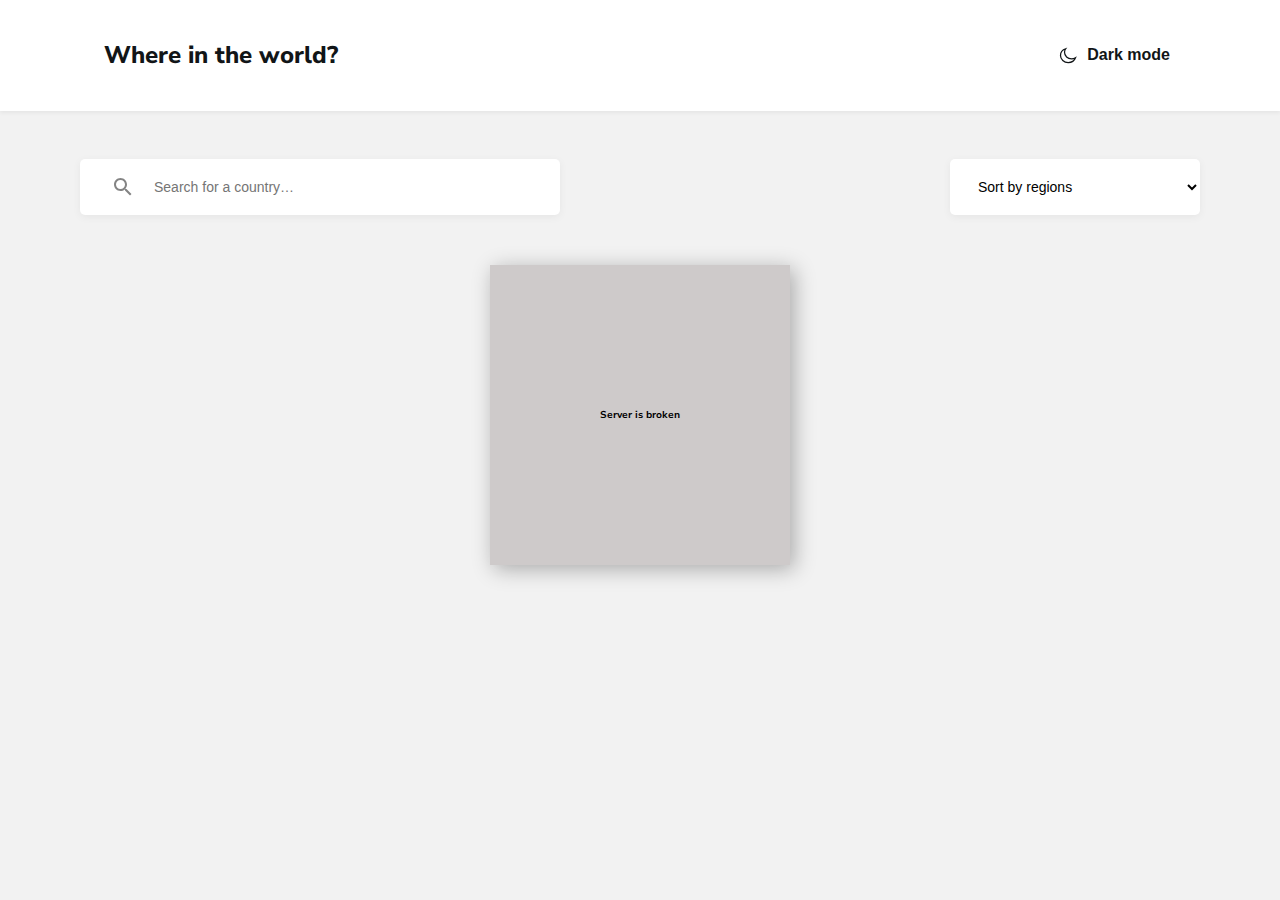
<file: index.html>
<!DOCTYPE html>
<html lang="en">

<head>
    <meta charset="UTF-8" />
    <meta http-equiv="X-UA-Compatible" content="IE=edge" />
    <meta name="viewport" content="width=device-width, initial-scale=1.0" />
    <title>Countries</title>
    <link rel="preconnect" href="https://fonts.googleapis.com" />
    <link rel="preconnect" href="https://fonts.gstatic.com" crossorigin />
    <link href="https://fonts.googleapis.com/css2?family=Nunito+Sans:wght@300;800&display=swap" rel="stylesheet" />
    <link rel="stylesheet" href="./css/style.css" />
</head>

<body>
    <header class="site-header">
        <div class="container header-section">
            <a href="#" class="site-logo"> Where in the world? </a>
            <div class="dark-mode">
                <button class="toggleBtn">
                <img src="./images/Path.svg" alt="dark mode icon" />
                <h4 class="dark-title">Dark mode</h4>
               </button>
            </div>
        </div>
    </header>

    <section class="search-bar container hidden">

        <form action="" class="search-form">
            <input type="text" class="search-input" placeholder="Search for a country…" />
        </form>
        <form class="select-region">
            <select name="regions" id="regions" class="selectors">
                <option value="0" selected>Sort by regions</option>
                <option value="Africa">Africa</option>
                <option value="America">America</option>
                <option value="Asia">Asia</option>
                <option value="Europe">Europe</option>
               <option value="Oceania">Oceania</option>
            </select>
        </form>
    </section>
    <div class="box ">
        <div class="containers">
            <span class="circle"></span>
            <span class="circle"></span>
            <span class="circle"></span>
            <span class="circle"></span>
        </div>
    </div>
    <section class="countries">
        <div class="container grid">

        </div>
    </section>
    <script src="./js/app.js"></script>
</body>

</html>
</file>
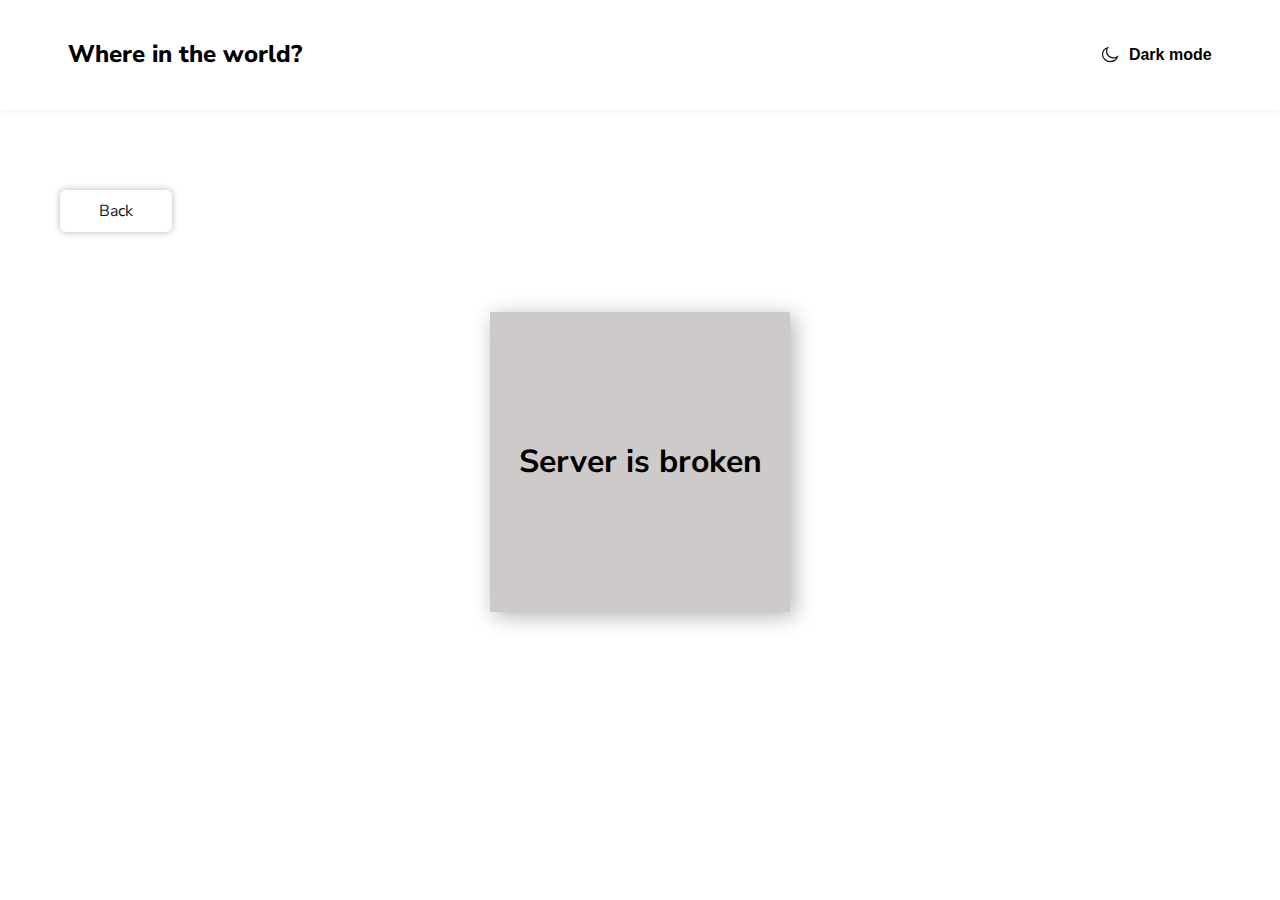
<file: about/about.html>
<!DOCTYPE html>
<html lang="en">

<head>
    <meta charset="UTF-8">
    <meta http-equiv="X-UA-Compatible" content="IE=edge">
    <meta name="viewport" content="width=device-width, initial-scale=1.0">

    <title id="title">About </title>
    <link href="https://fonts.googleapis.com/css2?family=Nunito+Sans:wght@300;800&display=swap" rel="stylesheet" />

    <link rel="stylesheet" href="../css/about.css">
</head>

<body>
    <header class="site-header">
        <div class="container header-section">
            <a href="../index.html" class="site-logo"> Where in the world? </a>
            <div class="dark-mode">
                <button class="toggleBtn">
                <img src="../images/Path.svg" alt="dark mode icon" />
                <h4 class="dark-title">Dark mode</h4>
               </button>
            </div>
        </div>
    </header>

    <a href="../index.html" class="back">  Back</a>
    <div class="box ">
        <div class="containers">
            <span class="circle"></span>
            <span class="circle"></span>
            <span class="circle"></span>
            <span class="circle"></span>
        </div>
    </div>
    <section class="countries container">
        <div class="container grid ">
            <div class="img-section">

            </div>
            <div class="texts">

            </div>
        </div>
    </section>
    <script src="../js/about.js"></script>
</body>

</html>
</file>
<file: css/style.css>
:root {
  --bg-color-dark: #F2F2F2;
  --bg-color-white: #fff;
  --colors: #111517;
  --header-bg: #fff;
}

* {
  -webkit-box-sizing: border-box;
          box-sizing: border-box;
  font-size: 10px;
}

*:focus {
  outline: #202C36 solid;
  outline-offset: 4px;
}

body {
  margin: 0;
  padding: 0;
  font-family: 'Nunito Sans', sans-serif;
  font-weight: 300;
  font-size: 1.4rem;
  background-color: var(--bg-color-dark);
  -webkit-transition: 150ms;
  transition: 150ms;
}

body.active {
  background-color: #202C36;
  color: #fff;
}

.container {
  max-width: 1440px;
  width: 100%;
  padding-left: 8rem;
  padding-right: 8rem;
  margin-left: auto;
  margin-right: auto;
}

.site-header {
  padding: 2.4rem;
  -webkit-box-shadow: 0px 2px 4px 0px #0000000E;
          box-shadow: 0px 2px 4px 0px #0000000E;
  background-color: var(--header-bg);
  -webkit-transition: 150ms;
  transition: 150ms;
}

.site-header.active {
  background-color: #2B3844;
}

.site-header.active .site-logo {
  color: #fff;
  background-color: #2B3844;
}

.site-header.active .toggleBtn h4 {
  color: #fff;
}

.header-section {
  display: -webkit-box;
  display: -ms-flexbox;
  display: flex;
  -webkit-box-align: center;
      -ms-flex-align: center;
          align-items: center;
  -webkit-box-pack: justify;
      -ms-flex-pack: justify;
          justify-content: space-between;
}

.site-logo {
  text-decoration: none;
  color: var(--colors);
  font-weight: 800;
  font-size: 2.4rem;
  line-height: 3.3rem;
  -webkit-transition: 150ms;
  transition: 150ms;
}

.site-logo:hover {
  opacity: 0.6;
}

.dark-mode,
.toggleBtn {
  display: -webkit-box;
  display: -ms-flexbox;
  display: flex;
  -webkit-box-align: center;
      -ms-flex-align: center;
          align-items: center;
  -webkit-transition: .3s ease;
  transition: .3s ease;
  -ms-flex-wrap: wrap;
      flex-wrap: wrap;
}

.toggleBtn {
  border: none;
  outline: none;
  background-color: transparent;
  cursor: pointer;
  width: 100%;
}

.dark-mode:hover {
  opacity: 0.6;
}

.dark-title {
  margin-left: 1rem;
  font-weight: 600;
  font-size: 1.6rem;
  color: var(--colors);
  cursor: pointer;
}

.search-bar {
  margin-top: 4.8rem;
  display: -webkit-box;
  display: -ms-flexbox;
  display: flex;
  -webkit-box-align: center;
      -ms-flex-align: center;
          align-items: center;
  -webkit-box-pack: justify;
      -ms-flex-pack: justify;
          justify-content: space-between;
  -ms-flex-wrap: wrap;
      flex-wrap: wrap;
}

.search-input {
  background: url("../icon-search-black.svg");
  background-repeat: no-repeat;
  background-size: 18px;
  background-position: 3.4rem center;
  font-size: 1.4rem;
  line-height: 2rem;
  border: none;
  width: 48rem;
  padding: 1.8rem 1.8rem 1.8rem 7.4rem;
  border-radius: 5px;
  -webkit-box-shadow: 0px 2px 9px 0px #0000000E;
          box-shadow: 0px 2px 9px 0px #0000000E;
  background-color: var(--bg-color-white);
  -webkit-transition: 150ms;
  transition: 150ms;
}

.search-input.active {
  background-color: #2B3844;
  color: #fff;
}

.selectors {
  width: 25rem;
  height: 5.6rem;
  background-color: var(--bg-color-white);
  font-size: 1.4rem;
  line-height: 2rem;
  border: none;
  padding: 1.8rem 7rem 1.8rem 2.4rem;
  border-radius: 5px;
  cursor: pointer;
  -webkit-box-shadow: 0px 2px 9px 0px #0000000E;
          box-shadow: 0px 2px 9px 0px #0000000E;
  -webkit-transition: 150ms ease;
  transition: 150ms ease;
}

.selectors option {
  font-size: 1.4rem;
  line-height: 2rem;
}

.selectors.active {
  background-color: #2B3844;
  color: #fff;
}

.grid {
  display: -ms-grid;
  display: grid;
  -ms-grid-columns: (25rem)[4];
      grid-template-columns: repeat(4, 25rem);
  gap: 6.4rem 7rem;
  margin-top: 5rem;
  -webkit-box-align: center;
      -ms-flex-align: center;
          align-items: center;
  -webkit-box-pack: center;
      -ms-flex-pack: center;
          justify-content: center;
  margin-bottom: 5rem;
  -webkit-transition: 150ms ease;
  transition: 150ms ease;
}

.grid.active span {
  background-color: #2B3844;
  color: #fff;
}

.grid.active span a {
  color: #f5df7bd3;
}

span {
  -webkit-transition: 150ms;
  transition: 150ms;
}

.span {
  width: 25rem;
  border-radius: 5px;
  font-size: inherit;
  -webkit-box-shadow: 0px 0px 7px 2px #00000008;
          box-shadow: 0px 0px 7px 2px #00000008;
  background-color: #fff;
}

.span img {
  width: 25rem;
  height: 16rem;
  border-top-left-radius: 5px;
  border-top-right-radius: 5px;
}

.span h2,
.span h1 {
  padding: 1rem 2.4rem 1rem 2.4rem;
  margin: 0;
  font-size: 1.4rem;
}

.span h1 {
  font-size: 1.8rem;
  padding: 1rem 2.4rem 1rem 2.4rem;
  margin: 0;
}

.span .cent {
  text-align: right;
  padding-right: 1.2rem;
}

.span .about {
  text-decoration: none;
  outline: none;
  font-size: 1.4rem;
  font-weight: 800;
  margin-bottom: 1.4rem;
  display: inline-block;
  color: #111517;
  -webkit-transition: 150ms;
  transition: 150ms;
}

.span .about:hover {
  opacity: 0.6;
}

.box {
  width: 300px;
  height: 300px;
  background: #cecaca;
  display: -webkit-box;
  display: -ms-flexbox;
  display: flex;
  -webkit-box-pack: center;
      -ms-flex-pack: center;
          justify-content: center;
  -webkit-box-align: center;
      -ms-flex-align: center;
          align-items: center;
  -webkit-box-shadow: 4px 4px 20px rgba(0, 0, 0, 0.3);
          box-shadow: 4px 4px 20px rgba(0, 0, 0, 0.3);
  margin-left: auto;
  margin-right: auto;
  margin-top: 5rem;
}

.box.hidden {
  display: none;
}

.containers {
  height: 15px;
  width: 105px;
  display: -webkit-box;
  display: -ms-flexbox;
  display: flex;
  position: relative;
}

.containers .circle {
  width: 15px;
  height: 15px;
  border-radius: 50%;
  background-color: #fff;
  -webkit-animation: move 500ms linear 0ms infinite;
          animation: move 500ms linear 0ms infinite;
  margin-right: 30px;
}

.containers .circle:first-child {
  position: absolute;
  top: 0;
  left: 0;
  -webkit-animation: grow 500ms linear 0ms infinite;
          animation: grow 500ms linear 0ms infinite;
}

.containers .circle:last-child {
  position: absolute;
  top: 0;
  right: 0;
  margin-right: 0;
  animation: grow 500ms linear 0s infinite reverse;
}

@-webkit-keyframes grow {
  from {
    -webkit-transform: scale(0, 0);
            transform: scale(0, 0);
    opacity: 0;
  }
  to {
    -webkit-transform: scale(1, 1);
            transform: scale(1, 1);
    opacity: 1;
  }
}

@keyframes grow {
  from {
    -webkit-transform: scale(0, 0);
            transform: scale(0, 0);
    opacity: 0;
  }
  to {
    -webkit-transform: scale(1, 1);
            transform: scale(1, 1);
    opacity: 1;
  }
}

@-webkit-keyframes move {
  from {
    -webkit-transform: translateX(0px);
            transform: translateX(0px);
  }
  to {
    -webkit-transform: translateX(45px);
            transform: translateX(45px);
  }
}

@keyframes move {
  from {
    -webkit-transform: translateX(0px);
            transform: translateX(0px);
  }
  to {
    -webkit-transform: translateX(45px);
            transform: translateX(45px);
  }
}

@media (max-width: 1000px) {
  .grid {
    -ms-grid-columns: (25rem)[3];
        grid-template-columns: repeat(3, 25rem);
  }
}

@media (max-width: 900px) {
  .grid {
    -ms-grid-columns: (27rem)[2];
        grid-template-columns: repeat(2, 27rem);
    gap: 30px 40px;
  }
  .search-bar {
    -ms-flex-wrap: wrap;
        flex-wrap: wrap;
    -webkit-box-pack: center;
        -ms-flex-pack: center;
            justify-content: center;
  }
  .search-bar .selectors {
    margin-top: 2rem;
  }
}

@media (max-width: 600px) {
  .header-section {
    max-width: 750px;
    width: 100%;
  }
  .site-logo {
    font-size: 14px;
  }
  .dark-title {
    font-size: 14px;
  }
  .grid {
    -ms-grid-columns: 1fr;
        grid-template-columns: 1fr;
    -webkit-box-pack: center;
        -ms-flex-pack: center;
            justify-content: center;
    -webkit-box-align: center;
        -ms-flex-align: center;
            align-items: center;
  }
  .grid span {
    width: 350px;
  }
  .grid span img {
    width: inherit;
  }
}

@media (max-width: 500px) {
  .container {
    padding: 2rem;
  }
  .search-input {
    width: 350px;
  }
}

@media (max-width: 400px) {
  .header-section {
    max-width: 400px;
    width: 100%;
  }
  .site-logo {
    font-size: 1.4rem;
  }
  .dark-title {
    font-size: 1.4rem;
  }
  .container {
    padding-left: 5px;
    padding-right: 5px;
  }
  .container .selectors {
    margin-top: 2.5rem;
  }
  .search-bar {
    -webkit-box-pack: center;
        -ms-flex-pack: center;
            justify-content: center;
  }
  .search-bar .search-input {
    width: 30rem;
    font-size: 1.4rem;
  }
  .grid {
    -ms-grid-columns: 30rem;
        grid-template-columns: 30rem;
  }
  .grid .span {
    width: 30rem;
  }
  .grid .span img {
    width: 30rem;
  }
}

.hidden1 {
  display: none;
}
/*# sourceMappingURL=style.css.map */
</file>
<file: css/about.css>
* {
  -webkit-box-sizing: border-box;
          box-sizing: border-box;
  margin: 0;
  padding: 0;
}

body {
  font-family: 'Nunito Sans', sans-serif;
}

body.active {
  background-color: #202C36;
  color: #fff;
}

.container {
  padding-left: 30px;
  padding-right: 30px;
}

.site-header {
  padding: 2.4rem;
  -webkit-box-shadow: 0px 2px 4px 0px #0000000E;
          box-shadow: 0px 2px 4px 0px #0000000E;
  background-color: var(--header-bg);
  -webkit-transition: 150ms;
  transition: 150ms;
}

.site-header.active {
  background-color: #2B3844;
  color: #fff;
}

/* .site-header.active {
    background-color: #2B3844;
    .site-logo {
        color: #fff;
        background-color: #2B3844;
    }
    .toggleBtn h4 {
        color: #fff;
    }
} */
.site-header.active {
  background-color: #2B3844;
  color: #fff;
}

.header-section {
  display: -webkit-box;
  display: -ms-flexbox;
  display: flex;
  -webkit-box-align: center;
      -ms-flex-align: center;
          align-items: center;
  -webkit-box-pack: justify;
      -ms-flex-pack: justify;
          justify-content: space-between;
}

.site-logo {
  text-decoration: none;
  color: var(--colors);
  font-weight: 800;
  font-size: 24px;
  line-height: 33px;
  -webkit-transition: 150ms;
  transition: 150ms;
}

.site-logo:hover {
  opacity: 0.6;
}

.back {
  text-decoration: none;
  padding: 10px 39px;
  border-radius: 6px;
  -webkit-box-shadow: 0px 0px 7px 0px #0000004B;
          box-shadow: 0px 0px 7px 0px #0000004B;
  margin-top: 80px;
  margin-left: 60px;
  display: inline-block;
  color: #111517;
}

.body.active .back {
  color: #fff;
}

.dark-mode,
.toggleBtn {
  display: -webkit-box;
  display: -ms-flexbox;
  display: flex;
  -webkit-box-align: center;
      -ms-flex-align: center;
          align-items: center;
  -webkit-transition: .3s ease;
  transition: .3s ease;
  -ms-flex-wrap: wrap;
      flex-wrap: wrap;
}

.toggleBtn {
  border: none;
  outline: none;
  background-color: transparent;
  cursor: pointer;
  width: 100%;
}

.site-header.active .dark-title {
  color: #fff;
}

.dark-mode:hover {
  opacity: 0.6;
}

.dark-title {
  margin-left: 10px;
  font-weight: 600;
  font-size: 16px;
  color: var(--colors);
  cursor: pointer;
}

.search-bar {
  margin-top: 4.8rem;
  display: -webkit-box;
  display: -ms-flexbox;
  display: flex;
  -webkit-box-align: center;
      -ms-flex-align: center;
          align-items: center;
  -webkit-box-pack: justify;
      -ms-flex-pack: justify;
          justify-content: space-between;
  -ms-flex-wrap: wrap;
      flex-wrap: wrap;
}

.search-input {
  background: url(./icon-search-black.svg);
  background-repeat: no-repeat;
  background-size: 18px;
  background-position: 3.4rem center;
  font-size: 1.4rem;
  line-height: 2rem;
  border: none;
  width: 48rem;
  padding: 1.8rem 1.8rem 1.8rem 7.4rem;
  border-radius: 5px;
  -webkit-box-shadow: 0px 2px 9px 0px #0000000E;
          box-shadow: 0px 2px 9px 0px #0000000E;
  background-color: var(--bg-color-white);
  -webkit-transition: 150ms;
  transition: 150ms;
}

.search-input.active {
  background-color: #2B3844;
  color: #fff;
}

.grid {
  display: -webkit-box;
  display: -ms-flexbox;
  display: flex;
  -webkit-box-align: center;
      -ms-flex-align: center;
          align-items: center;
  -webkit-box-pack: justify;
      -ms-flex-pack: justify;
          justify-content: space-between;
}

.box {
  width: 300px;
  height: 300px;
  background: #cecaca;
  display: -webkit-box;
  display: -ms-flexbox;
  display: flex;
  -webkit-box-pack: center;
      -ms-flex-pack: center;
          justify-content: center;
  -webkit-box-align: center;
      -ms-flex-align: center;
          align-items: center;
  -webkit-box-shadow: 4px 4px 20px rgba(0, 0, 0, 0.3);
          box-shadow: 4px 4px 20px rgba(0, 0, 0, 0.3);
  margin-left: auto;
  margin-right: auto;
  margin-top: 5rem;
}

.box.hidden {
  display: none;
}

.containers {
  height: 15px;
  width: 105px;
  display: -webkit-box;
  display: -ms-flexbox;
  display: flex;
  position: relative;
}

.containers .circle {
  width: 15px;
  height: 15px;
  border-radius: 50%;
  background-color: #fff;
  -webkit-animation: move 500ms linear 0ms infinite;
          animation: move 500ms linear 0ms infinite;
  margin-right: 30px;
}

.containers .circle:first-child {
  position: absolute;
  top: 0;
  left: 0;
  -webkit-animation: grow 500ms linear 0ms infinite;
          animation: grow 500ms linear 0ms infinite;
}

.containers .circle:last-child {
  position: absolute;
  top: 0;
  right: 0;
  margin-right: 0;
  animation: grow 500ms linear 0s infinite reverse;
}

@-webkit-keyframes grow {
  from {
    -webkit-transform: scale(0, 0);
            transform: scale(0, 0);
    opacity: 0;
  }
  to {
    -webkit-transform: scale(1, 1);
            transform: scale(1, 1);
    opacity: 1;
  }
}

@keyframes grow {
  from {
    -webkit-transform: scale(0, 0);
            transform: scale(0, 0);
    opacity: 0;
  }
  to {
    -webkit-transform: scale(1, 1);
            transform: scale(1, 1);
    opacity: 1;
  }
}

@-webkit-keyframes move {
  from {
    -webkit-transform: translateX(0px);
            transform: translateX(0px);
  }
  to {
    -webkit-transform: translateX(45px);
            transform: translateX(45px);
  }
}

@keyframes move {
  from {
    -webkit-transform: translateX(0px);
            transform: translateX(0px);
  }
  to {
    -webkit-transform: translateX(45px);
            transform: translateX(45px);
  }
}

.grid {
  margin-top: 80px;
  display: -webkit-box;
  display: -ms-flexbox;
  display: flex;
  -webkit-box-align: center;
      -ms-flex-align: center;
          align-items: center;
  -webkit-box-pack: justify;
      -ms-flex-pack: justify;
          justify-content: space-between;
  margin-bottom: 50px;
}

.img-section img {
  width: 560px;
  border-radius: 5px;
  -webkit-box-shadow: rgba(0, 0, 0, 0.35) 0px 5px 15px;
          box-shadow: rgba(0, 0, 0, 0.35) 0px 5px 15px;
}

.texts.active h4 {
  color: #fff;
}

.texts {
  margin-left: 120px;
  font-weight: 400;
}

.texts h1 {
  margin-bottom: 23px;
  font-weight: 800;
  font-size: 32px;
  line-height: 44px;
}

.texts h4 {
  opacity: 0.8;
  color: #111517;
}

.texts .area {
  margin-top: 70px;
  opacity: 1;
}

.flex {
  display: -webkit-box;
  display: -ms-flexbox;
  display: flex;
  -webkit-box-align: center;
      -ms-flex-align: center;
          align-items: center;
  -webkit-box-pack: justify;
      -ms-flex-pack: justify;
          justify-content: space-between;
}

.right {
  margin-left: 50px;
}

@media (max-width: 400px) {
  .header-section {
    max-width: 400px;
    width: 100%;
  }
  .site-logo {
    font-size: 14px;
  }
  .dark-title {
    font-size: 14px;
  }
  .container {
    padding-left: 5px;
    padding-right: 5px;
  }
  .flex {
    -ms-flex-wrap: wrap;
        flex-wrap: wrap;
  }
  .texts {
    margin-left: 0;
    text-align-last: left;
  }
  .texts .right {
    margin-left: 0;
  }
  .grid {
    -ms-flex-wrap: wrap;
        flex-wrap: wrap;
  }
  .img-section img {
    width: 375px !important;
  }
}

@media (max-width: 976px) {
  .flex {
    -ms-flex-wrap: wrap;
        flex-wrap: wrap;
  }
  .img-section img {
    width: 400px;
  }
  .right {
    margin-left: 0;
  }
}

@media (max-width: 750px) {
  .header-section {
    max-width: 750px;
    width: 100%;
  }
  .site-logo {
    font-size: 14px;
  }
  .dark-title {
    font-size: 14px;
  }
  .grid {
    -ms-flex-wrap: wrap;
        flex-wrap: wrap;
  }
  .grid .texts {
    margin-left: 0;
  }
}
/*# sourceMappingURL=about.css.map */
</file>
